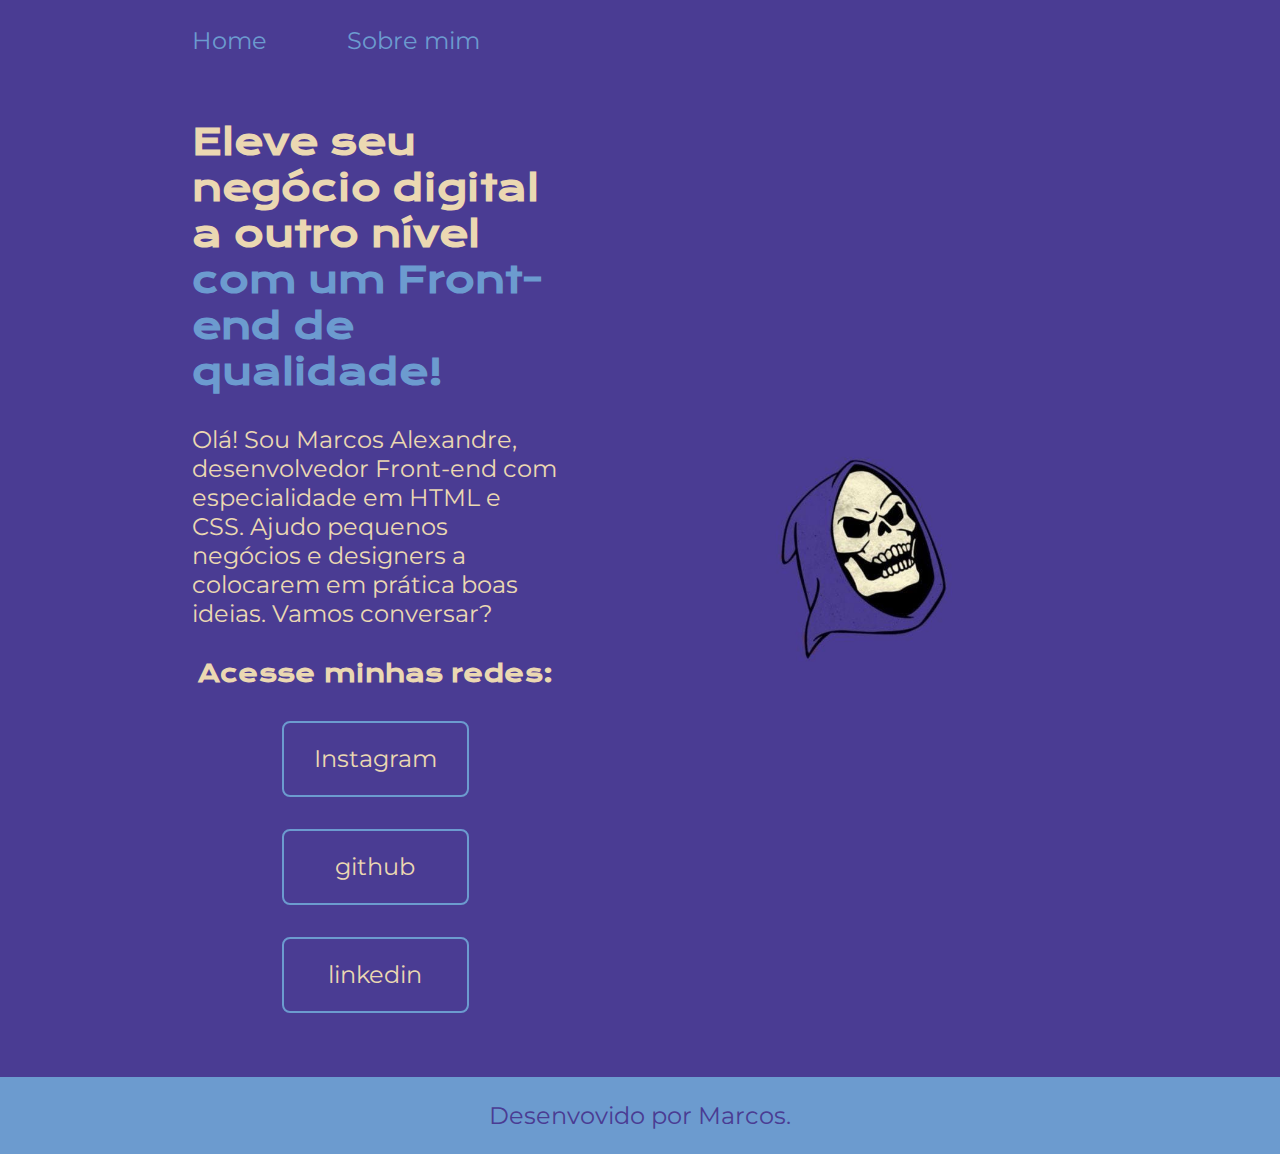
<file: index.html>
<!DOCTYPE html>
<html lang="pt-br">
<head>
    <meta charset="UTF-8">
    <meta http-equiv="X-UA-Compatible" content="IE=edge">
    <meta name="viewport" content="width=device-width, initial-scale=1.0">
    <title>Portfolio</title>
    <link rel="stylesheet" href="./styles/style.css">
</head>
<body>
    <header class="cabecalho">
        <nav class="cabecalho__menu">
            <a class="cabecalho__menu__link" href="index.html">Home</a>
            <a class="cabecalho__menu__link" href="about.html">Sobre mim</a>
        </nav>
    </header>
    <main class="apresentacao">
        <section class="apresentacao__conteudo">
            <h1 class="apresentacao__conteudo__titulo">Eleve seu negócio digital a outro nível <strong class="titulo-inicial">com um Front-end de qualidade!</strong></h1>
            <p class="apresentacao__conteudo__texto">Olá! Sou Marcos Alexandre, desenvolvedor Front-end com especialidade em HTML e CSS. Ajudo pequenos negócios e designers a colocarem em prática boas ideias. Vamos conversar?</p>
            <div class="apresentacao__links">
                <h2 class="apresentacao__links__subtitulo"> Acesse minhas redes:</h2>
                <a class="apresentacao__link" href="https://instagram.com/marx_xandy?igshid=YmMyMTA2M2Y=">
                    Instagram
                </a>
                <a class="apresentacao__link" href="https://github.com/MarcosAlex404"> 
                    github
                </a>
                <a class="apresentacao__link" href="https://www.linkedin.com/in/marcos-alexandre-b8b725219/">
                    linkedin
                </a> 
            </div>
        </section>
        <img class="apresentacao__imagem" src="./assets/esqueleto.jpeg" alt="n sei se comento">
    </main>
    <footer class="rodape">
        <p> Desenvovido por Marcos. </p>
    </footer>
</body>
</html>
</file>
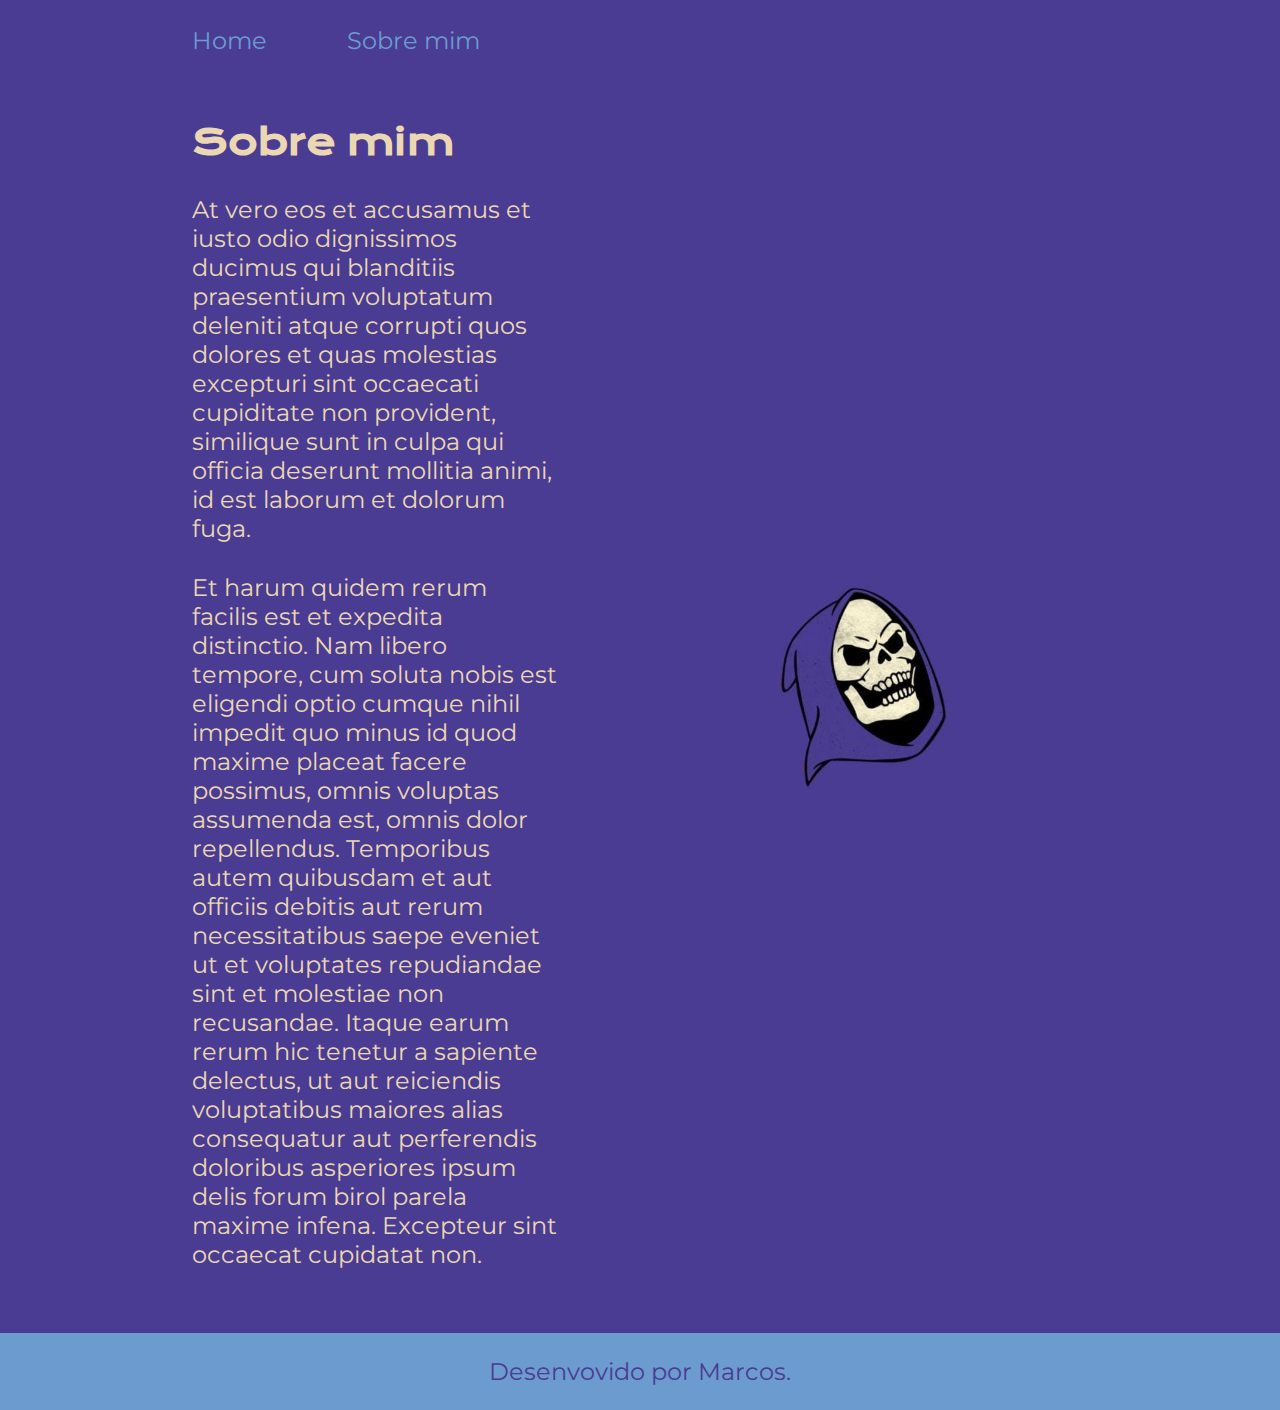
<file: about.html>
<!DOCTYPE html>
<html lang="pt-br">
<head>
    <meta charset="UTF-8">
    <meta http-equiv="X-UA-Compatible" content="IE=edge">
    <meta name="viewport" content="width=device-width, initial-scale=1.0">
    <title>Sobre mim</title>
    <link rel="stylesheet" href="./styles/style.css">
</head>
<body>
    <header class="cabecalho">
        <nav class="cabecalho__menu">
            <a class="cabecalho__menu__link" href="index.html">Home</a>
            <a class="cabecalho__menu__link" href="about.html">Sobre mim</a>
        </nav>
    </header>
    <main class="apresentacao">
        <section class="apresentacao__conteudo">
                <h1 class="apresentacao__conteudo__titulo">Sobre mim</h1>
                <p class="apresentacao__conteudo__texto">At vero eos et accusamus et iusto odio dignissimos ducimus qui blanditiis praesentium voluptatum deleniti atque corrupti quos dolores et quas molestias excepturi sint occaecati cupiditate non provident, similique sunt in culpa qui officia deserunt mollitia animi, id est laborum et dolorum fuga.</p>
                <p class="apresentacao__conteudo__texto">Et harum quidem rerum facilis est et expedita distinctio. Nam libero tempore, cum soluta nobis est eligendi optio cumque nihil impedit quo minus id quod maxime placeat facere possimus, omnis voluptas assumenda est, omnis dolor repellendus. Temporibus autem quibusdam et aut officiis debitis aut rerum necessitatibus saepe eveniet ut et voluptates repudiandae sint et molestiae non recusandae. Itaque earum rerum hic tenetur a sapiente delectus, ut aut reiciendis voluptatibus maiores alias consequatur aut perferendis doloribus asperiores ipsum delis forum birol parela maxime infena. Excepteur sint occaecat cupidatat non.</p>
        </section>
        <img class="apresentacao__imagem" src="./assets/WhatsApp Image 2023-04-05 at 16.54.33.jpeg" alt="n sei se comento">

    </main>
    <footer class="rodape">
        <p> Desenvovido por Marcos. </p>
     </footer>  
</body>
</html>
</file>
<file: styles/style.css>
@import url('https://fonts.googleapis.com/css2?family=Krona+One&family=Montserrat&display=swap');

:root {
    --cor-primaria: #4A3C93;
    --cor-secundaria: #EBD8B2;
    --cor-terciaria: #6C9BCF;
    --cor-hover: #654E92;

    --fonte-primaria: 'Krona One', sans-serif;
    --fonte-secundaria: 'Montserrat', sans-serif;
}

* {
    margin: 0;
    padding: 0;

}

body {
   

    box-sizing: border-box;
    background-color: var(--cor-primaria);
    color: var(--cor-secundaria);
}

.cabecalho {
    padding: 2% 0% 0% 15% 
}

.cabecalho__menu {
    display: flex;
    gap: 80px;
}

.cabecalho__menu__link {
    font-family: var(--fonte-secundaria);
    font-size: 1.5rem;
    color: var(--cor-terciaria);
    text-decoration: none;
}

.titulo-inicial {
    color: var(--cor-terciaria);
}

.apresentacao {
    padding: 5% 15%;
    display: flex;
    align-items: center;
    justify-content: space-between;
    gap: 82px;
}

.apresentacao__conteudo {
    width: 50%;
    display: flex;
    flex-direction: column;
    gap: 30px;
}

.apresentacao__conteudo__titulo {
    font-family: var(--fonte-primaria);
    font-size: 2.25rem;
}

.apresentacao__conteudo__texto {
    font-size: 1.5rem;
    font-family: var(--fonte-secundaria);

}

.apresentacao__links {
    display: flex;
    justify-content: space-between;
    flex-direction: column;
    align-items: center;
    gap: 32px;

}

.apresentacao__links__subtitulo{
    font-family: var(--fonte-primaria);
    font-size: 1.5rem;
}
.apresentacao__link {

    width: 50%;
    text-align: center;
    border-radius: 8px;
    border: 2px solid var(--cor-terciaria);
    font-size: 1.5rem;
    padding: 21.5px 0;
    text-decoration: none;
    color: var(--cor-secundaria);
    font-family: var(--fonte-secundaria);

}

.apresentacao__link:hover {
    background-color: var(--cor-hover);
}

.apresentacao__imagem {
    width: 50%
}

.rodape {
background-color: var(--cor-terciaria);
color: var(--cor-primaria);
padding: 24px;
text-align: center;
font-size: 1.5rem;
font-family: var(--fonte-secundaria);
}

@media (max-width: 600px) {
    .cabecalho {
        padding: 10%;
    }
    .cabecalho__menu {
        justify-content: center;
    }
    .apresentacao {
        flex-direction: column-reverse;
        padding: 5%;
    }
    .apresentacao__conteudo {
        width: auto;
    }
}
</file>
